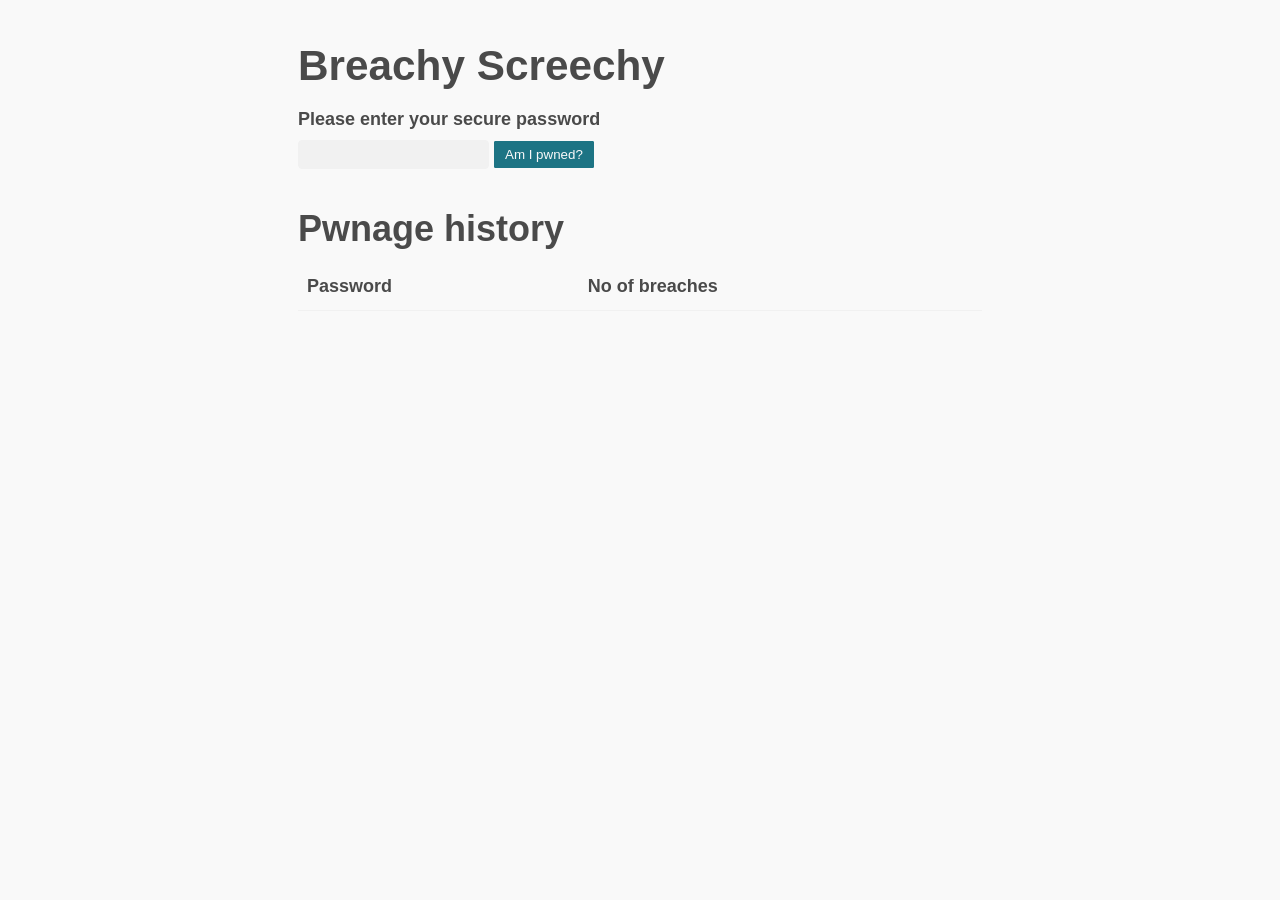
<file: projects/01 password/index.html>
<!DOCTYPE html>
<html>

<head>
    <meta charset="UTF-8">
    <link rel="stylesheet" href="stylesheet.css">
</head>

<body>
<h1>Breachy Screechy</h1>

<div>
    <label for="password">Please enter your secure password</label>
    <input id="password" type="text">
    <button id="button">Am I pwned?</button>
    <p id="result"></p>
</div>

<script type="module">
    import { findBreaches } from "./pwcheck.js";
    document.getElementById("button").onclick = findBreaches;
    document.getElementById("password").onkeyup = clickPress;
    
    function clickPress(event) {
        if (event.key == "Enter") {
            findBreaches();
        }
    }
</script>

<div>
    <h2>Pwnage history</h2>
        <table id="tableId">
            <thead>
                <tr>
                    <th>
                        Password
                    </th>
                    <th>
                        No of breaches
                    </th>
                </tr>
            </thead>
            <tbody id="tbodyId"></tbody>
        </table>
    </div>

</body>

</html>
</file>
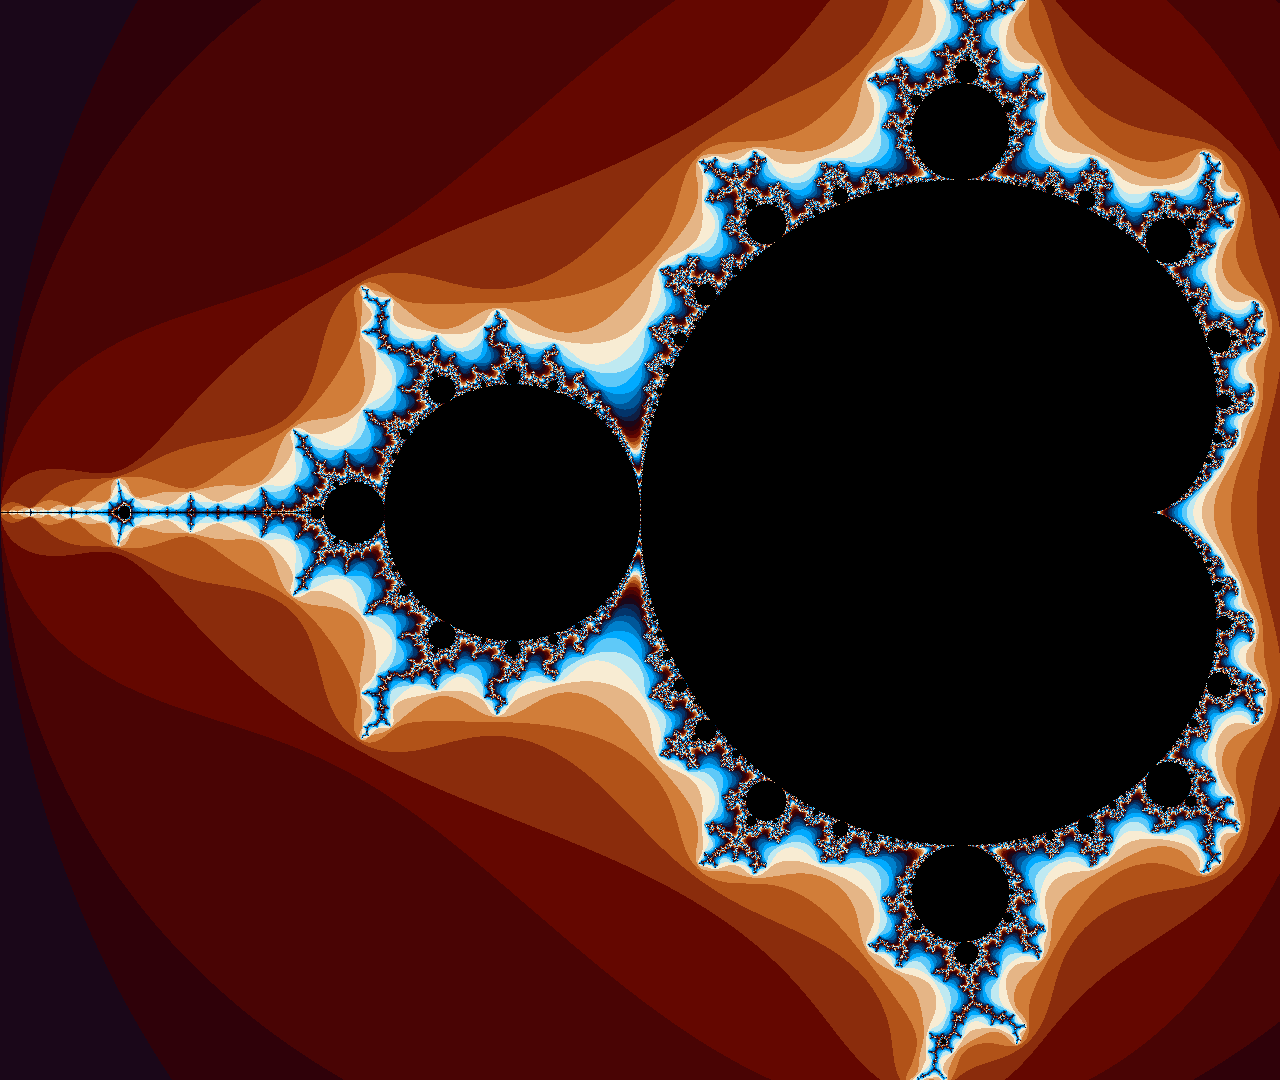
<file: async/mandelbrot/1blocking/index.html>
<!DOCTYPE html>
<html>
<head>
<meta charset="UTF-8">
<title>Mandelbrot</title>

<script defer src="mandelbrot.js"></script>

</head>
<body style="margin: 0px">

<canvas id="canvas" width="1920" height="1080"></canvas>

</body>
</html>
</file>
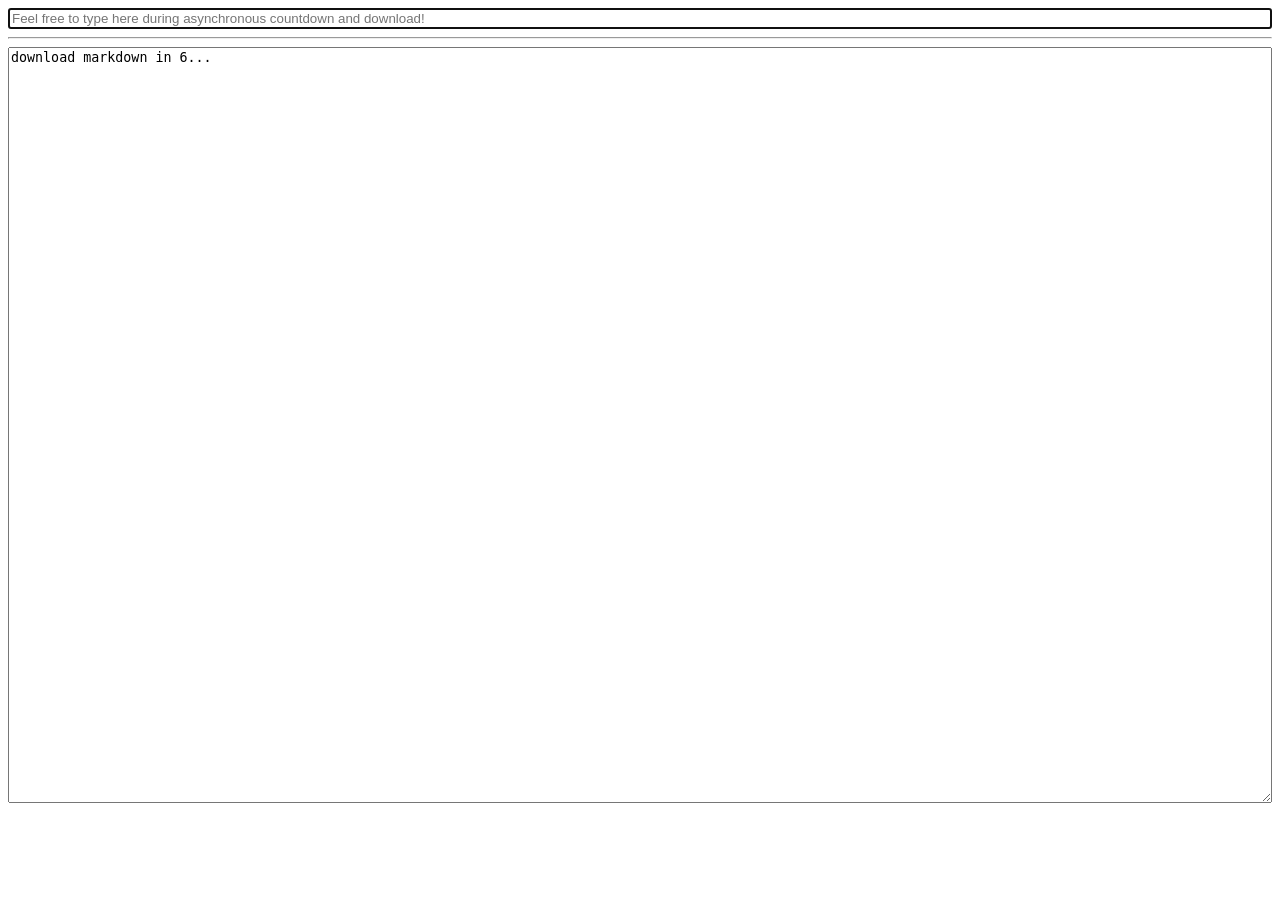
<file: async/async.html>
<!DOCTYPE html>
<html>
<head>
<meta charset="UTF-8">
</head>
<body>

<div style="display: flex">
    <input type="text" id="input" style="flex: 0px" placeholder="Feel free to type here during asynchronous countdown and download!">
</div>
<hr>
<div style="display: flex">
    <textarea id="output" style="flex: 0px" rows="50"></textarea>
</div>

</body>
<script>

document.getElementById("input").focus();
document.getElementById("output").value = "download markdown in 6...";

//////////// 1995 Callback parameters ////////////

setTimeout(function () {
    document.getElementById("output").value = "download markdown in 5...";
    setTimeout(function () {
        document.getElementById("output").value = "download markdown in 4...";
    }, 1000);
}, 1000);

//////////// 2015 Promise results ////////////

function delay(timeout) {
    return new Promise(function (resolve, reject) {
        setTimeout(resolve, timeout);
    });
}

delay(3000).then(function () {
    document.getElementById("output").value = "download markdown in 3...";
    return delay(1000);
})
.then(function () {
    document.getElementById("output").value = "download markdown in 2...";
});

//////////// 2017 async/await ////////////

(async function () {
    await delay(5000);
    document.getElementById("output").value = "download markdown in 1...";
    await delay(1000);
    document.getElementById("output").value = "download markdown NOW!";

    try {
        let response = await fetch("https://raw.githubusercontent.com/frectures/js/master/README.md");
        document.getElementById("output").value = "decoding response body";
        let text = await response.text();
        document.getElementById("output").value = text;
    } catch (error) {
        document.getElementById("output").value = error;
    }
})();

</script>
</html>
</file>
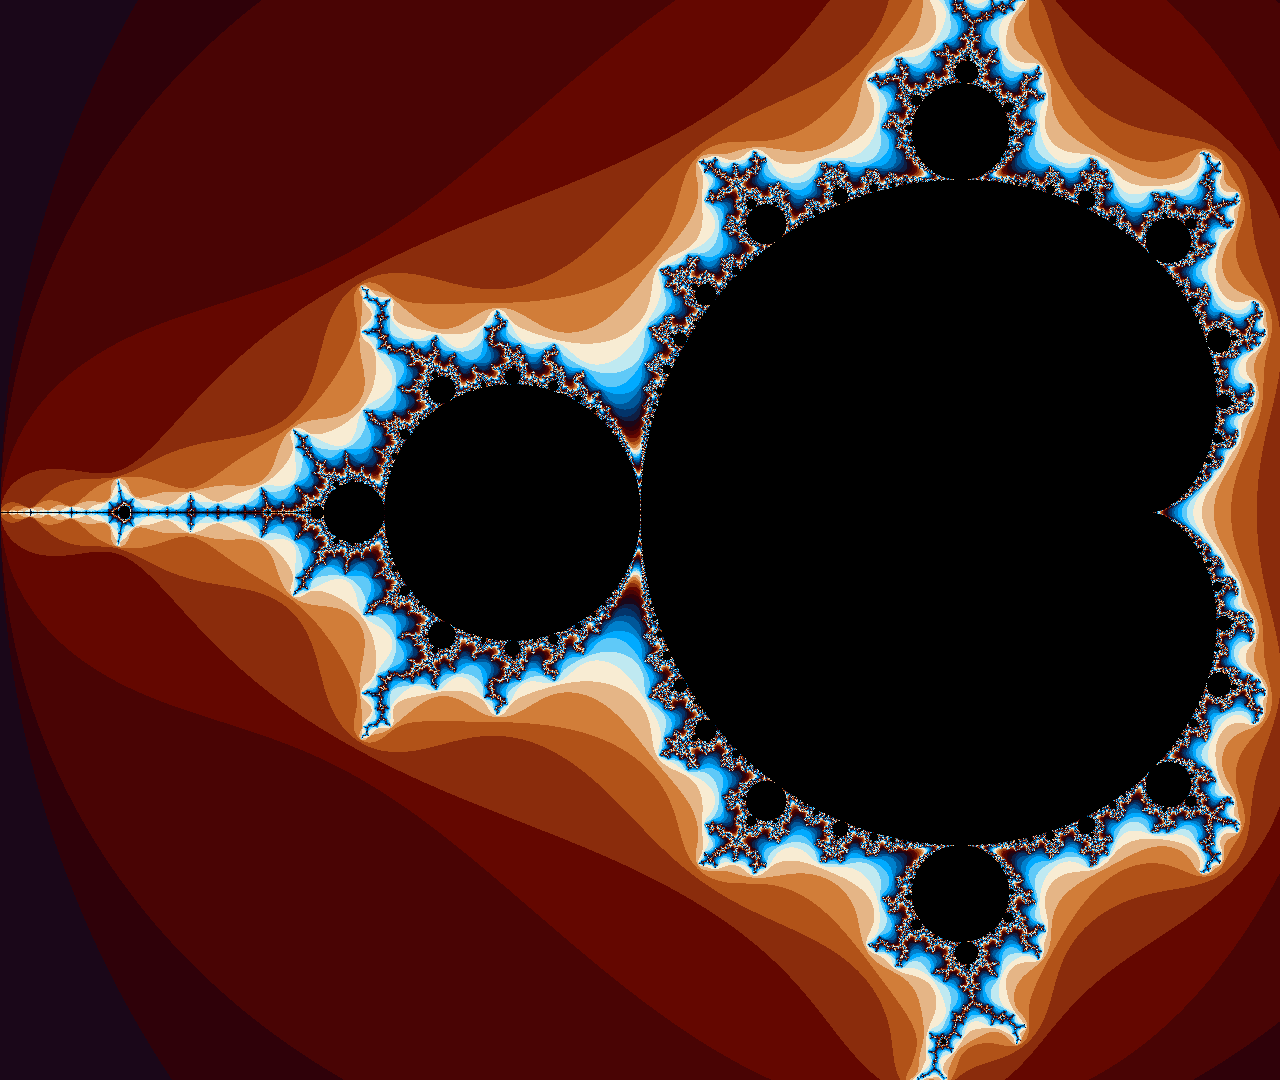
<file: projects/workers/benoit.html>
<!DOCTYPE html>
<html>
<head>
<meta charset="UTF-8">
<title>Mandelbrot</title>
</head>
<body style="margin: 0px">

<canvas id="canvas" width="1920" height="1080"></canvas>

</body>
<script>

const PALETTE = [
    0x00421E0F, 0x0019071A, 0x0009012F, 0x00040449,
    0x00000764, 0x000C2C8A, 0x001852B1, 0x00397DD1,
    0x0086B5E5, 0x00D3ECF8, 0x00F1E9BF, 0x00F8C95F,
    0x00FFAA00, 0x00CC8000, 0x00995700, 0x006A3403,
];

const WIDTH = 1920, HEIGHT = 1080, DETAIL = 1024;

let topf = -1.0, left = -2.0, zoom = 1.0 / 512.0;

const canvas = document.getElementById("canvas");
const context = canvas.getContext("2d", { alpha: false });
const row = context.createImageData(WIDTH, 1);
const data = row.data;

function compute() {
    for (let y = 0; y < HEIGHT; ++y) {
        const ci = y * zoom + topf;

        for (let x = 0, index = 0; x < WIDTH; ++x, index += 4) {
            const cr = x * zoom + left;

            setColor(data, index, iterate(cr, ci));
        }
        context.putImageData(row, 0, y);
    }
}
compute();

canvas.onclick = function (event) {
    (event.shiftKey ? zoomOut2x : zoomIn4x)(event.offsetX, event.offsetY);
    compute();
}

function zoomIn4x(x, y) {
    left = (x - WIDTH  / 8.0) * zoom + left;
    topf = (y - HEIGHT / 8.0) * zoom + topf;
    zoom = zoom / 4.0;
}

function zoomOut2x(x, y) {
    left = (x - WIDTH ) * zoom + left;
    topf = (y - HEIGHT) * zoom + topf;
    zoom = zoom * 2.0;
}

function iterate(cr, ci) {
    let zr = 0.0;
    let zi = 0.0;

    for (let i = 0; i < DETAIL; ++i) {
        const zrzr = zr * zr;
        const zizi = zi * zi;

        if (zrzr + zizi >= 4) {
            // c is outside The Mandelbrot Set
            return PALETTE[i & 15];
        }
        zi = 2.0 * zr * zi + ci;
        zr = zrzr - zizi + cr;
    }
    // paint The Mandelbrot Set black
    return 0x000000;
}

function setColor(data, index, color) {
    data[index    ] =  color        & 255;
    data[index + 1] = (color >>  8) & 255;
    data[index + 2] = (color >> 16);
    data[index + 3] =                 255;
}

</script>
</html>
</file>
<file: projects/01 password/stylesheet.css>
/* html {
    max-width: 70ch;
    padding: 3em 1em;
    margin: auto;
    line-height: 1.75;
    font-size: 1.25em;
    font-family: sans-serif;
  }
  
  h1,h2,h3,h4,h5,h6 {
    margin: 3em 0 1em;

  }
  
  p,ul,ol,div {
    margin-bottom: 2em;
    color: #1d1d1d;
  }
   */
   html {
    font-size: 62.5%;
    font-family: -apple-system, BlinkMacSystemFont, "Segoe UI", Roboto, "Helvetica Neue", Arial, "Noto Sans", sans-serif;
  }
  
  body {
    font-size: 1.8rem;
    line-height: 1.618;
    max-width: 38em;
    margin: auto;
    color: #4a4a4a;
    background-color: #f9f9f9;
    padding: 13px;
  }
  
  @media (max-width: 684px) {
    body {
      font-size: 1.53rem;
    }
  }
  @media (max-width: 382px) {
    body {
      font-size: 1.35rem;
    }
  }
  h1, h2, h3, h4, h5, h6 {
    line-height: 1.1;
    font-family: -apple-system, BlinkMacSystemFont, "Segoe UI", Roboto, "Helvetica Neue", Arial, "Noto Sans", sans-serif;
    font-weight: 700;
    margin-top: 3rem;
    margin-bottom: 1.5rem;
    overflow-wrap: break-word;
    word-wrap: break-word;
    -ms-word-break: break-all;
    word-break: break-word;
  }
  
  h1 {
    font-size: 2.35em;
  }
  
  h2 {
    font-size: 2em;
  }
  
  h3 {
    font-size: 1.75em;
  }
  
  h4 {
    font-size: 1.5em;
  }
  
  h5 {
    font-size: 1.25em;
  }
  
  h6 {
    font-size: 1em;
  }
  
  p {
    margin-top: 0px;
    margin-bottom: 2.5rem;
  }
  
  small, sub, sup {
    font-size: 75%;
  }
  
  hr {
    border-color: #1d7484;
  }
  
  a {
    text-decoration: none;
    color: #1d7484;
  }
  a:visited {
    color: #144f5a;
  }
  a:hover {
    color: #982c61;
    border-bottom: 2px solid #4a4a4a;
  }
  
  ul {
    padding-left: 1.4em;
    margin-top: 0px;
    margin-bottom: 2.5rem;
  }
  
  li {
    margin-bottom: 0.4em;
  }
  
  blockquote {
    margin-left: 0px;
    margin-right: 0px;
    padding-left: 1em;
    padding-top: 0.8em;
    padding-bottom: 0.8em;
    padding-right: 0.8em;
    border-left: 5px solid #1d7484;
    margin-bottom: 2.5rem;
    background-color: #f1f1f1;
  }
  
  blockquote p {
    margin-bottom: 0;
  }
  
  img, video {
    height: auto;
    max-width: 100%;
    margin-top: 0px;
    margin-bottom: 2.5rem;
  }
  
  /* Pre and Code */
  pre {
    background-color: #f1f1f1;
    display: block;
    padding: 1em;
    overflow-x: auto;
    margin-top: 0px;
    margin-bottom: 2.5rem;
    font-size: 0.9em;
  }
  
  code, kbd, samp {
    font-size: 0.9em;
    padding: 0 0.5em;
    background-color: #f1f1f1;
    white-space: pre-wrap;
  }
  
  pre > code {
    padding: 0;
    background-color: transparent;
    white-space: pre;
    font-size: 1em;
  }
  
  /* Tables */
  table {
    text-align: justify;
    width: 100%;
    border-collapse: collapse;
    margin-bottom: 2rem;
  }
  
  td, th {
    padding: 0.5em;
    border-bottom: 1px solid #f1f1f1;
  }
  
  /* Buttons, forms and input */
  input, textarea {
    border: 1px solid #4a4a4a;
  }
  input:focus, textarea:focus {
    border: 1px solid #1d7484;
  }
  
  textarea {
    width: 100%;
  }
  
  .button, button, input[type=submit], input[type=reset], input[type=button], input[type=file]::file-selector-button {
    display: inline-block;
    padding: 5px 10px;
    text-align: center;
    text-decoration: none;
    white-space: nowrap;
    background-color: #1d7484;
    color: #f9f9f9;
    border-radius: 1px;
    border: 1px solid #1d7484;
    cursor: pointer;
    box-sizing: border-box;
  }
  .button[disabled], button[disabled], input[type=submit][disabled], input[type=reset][disabled], input[type=button][disabled], input[type=file]::file-selector-button[disabled] {
    cursor: default;
    opacity: 0.5;
  }
  .button:hover, button:hover, input[type=submit]:hover, input[type=reset]:hover, input[type=button]:hover, input[type=file]::file-selector-button:hover {
    background-color: #982c61;
    color: #f9f9f9;
    outline: 0;
  }
  .button:focus-visible, button:focus-visible, input[type=submit]:focus-visible, input[type=reset]:focus-visible, input[type=button]:focus-visible, input[type=file]::file-selector-button:focus-visible {
    outline-style: solid;
    outline-width: 2px;
  }
  
  textarea, select, input {
    color: #4a4a4a;
    padding: 6px 10px; /* The 6px vertically centers text on FF, ignored by Webkit */
    margin-bottom: 10px;
    background-color: #f1f1f1;
    border: 1px solid #f1f1f1;
    border-radius: 4px;
    box-shadow: none;
    box-sizing: border-box;
  }
  textarea:focus, select:focus, input:focus {
    border: 1px solid #1d7484;
    outline: 0;
  }
  
  input[type=checkbox]:focus {
    outline: 1px dotted #1d7484;
  }
  
  label, legend, fieldset {
    display: block;
    margin-bottom: 0.5rem;
    font-weight: 600;
  }
</file>
